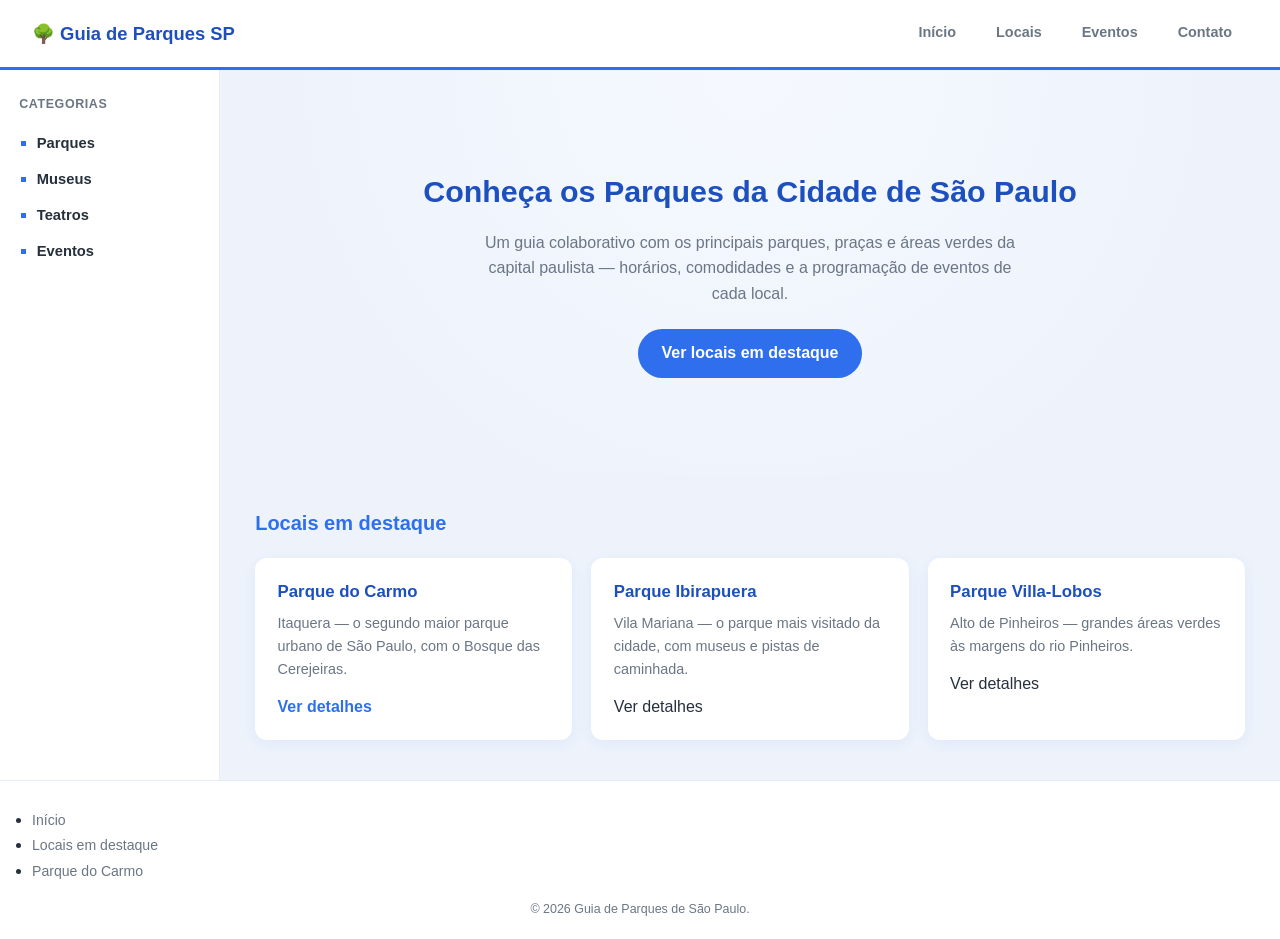
<file: index.html>
<!DOCTYPE html>
<html lang="pt-BR">
<head>
<meta charset="UTF-8">
<meta name="viewport" content="width=device-width, initial-scale=1.0">
<title>Guia de Parques de São Paulo — Início</title>
<link rel="stylesheet" href="style.css">
</head>
<body class="pagina-grade">

  <header class="cabecalho">
    <div class="identidade">
      <a href="index.html">🌳 Guia de Parques SP</a>
    </div>
    <nav aria-label="Menu principal">
      <ul>
        <li><a href="index.html">Início</a></li>
        <li><a href="#locais">Locais</a></li>
        <li><a href="detalhe.html#eventos">Eventos</a></li>
        <li><a href="#rodape">Contato</a></li>
      </ul>
    </nav>
  </header>

  <aside class="lateral">
    <nav aria-label="Categorias de locais">
      <h2>Categorias</h2>
      <ul>
        <li><a href="#locais">Parques</a></li>
        <li><a href="#">Museus</a></li>
        <li><a href="#">Teatros</a></li>
        <li><a href="#">Eventos</a></li>
      </ul>
    </nav>
  </aside>

  <main>

    <section class="hero" id="topo">
      <h1>Conheça os Parques da Cidade de São Paulo</h1>
      <p>
        Um guia colaborativo com os principais parques, praças e áreas verdes
        da capital paulista — horários, comodidades e a programação de
        eventos de cada local.
      </p>
      <a class="botao" href="#locais">Ver locais em destaque</a>
    </section>

    <section class="cards" id="locais" aria-labelledby="titulo-destaques">
      <h2 id="titulo-destaques">Locais em destaque</h2>
      <div class="grade-cards">

        <article class="card">
          <a href="detalhe.html">
            <h3>Parque do Carmo</h3>
            <p>Itaquera — o segundo maior parque urbano de São Paulo, com o Bosque das Cerejeiras.</p>
            <span class="ver-mais">Ver detalhes</span>
          </a>
        </article>

        <article class="card">
          <h3>Parque Ibirapuera</h3>
          <p>Vila Mariana — o parque mais visitado da cidade, com museus e pistas de caminhada.</p>
          <a href="#">Ver detalhes</a>
        </article>

        <article class="card">
          <h3>Parque Villa-Lobos</h3>
          <p>Alto de Pinheiros — grandes áreas verdes às margens do rio Pinheiros.</p>
          <a href="#">Ver detalhes</a>
        </article>

      </div>
    </section>

  </main>

  <footer class="rodape" id="rodape">
    <nav class="menu-vertical" aria-label="Links do rodapé">
      <ul>
        <li><a href="index.html">Início</a></li>
        <li><a href="#locais">Locais em destaque</a></li>
        <li><a href="detalhe.html">Parque do Carmo</a></li>
      </ul>
    </nav>
    <p>&copy; 2026 Guia de Parques de São Paulo.</p>
  </footer>

</body>
</html>
</file>
<file: style.css>
/* ===========================================================
   Guia de Parques de São Paulo — Folha de estilos externa
   =========================================================== */

:root {
  --azul: #2f6fed;
  --azul-escuro: #1d4fbf;
  --azul-claro: #eaf1fd;
  --texto: #26303d;
  --texto-claro: #6b7685;
  --borda: #e7edf5;
  --fundo-pagina: #eef3fb;
  --fonte-titulo: 'Segoe UI', 'Helvetica Neue', Arial, sans-serif;
  --fonte-corpo: 'Segoe UI', Arial, Helvetica, sans-serif;
}

* { box-sizing: border-box; margin: 0; padding: 0; }

body {
  font-family: var(--fonte-corpo);
  font-size: 16px;
  line-height: 1.6;
  color: var(--texto);
  background-color: var(--fundo-pagina);
  display: flex;
  flex-direction: column;
  min-height: 100vh;
}

/* ===================== Estados de link (usados em todo o site) ===================== */
a:link { color: var(--azul); text-decoration: none; border-bottom: 1px solid transparent; }
a:visited { color: #6b4f8f; }
a:hover { color: var(--azul-escuro); border-bottom-color: var(--azul-escuro); }
a:focus { outline: 2px solid var(--azul); outline-offset: 3px; }

/* ===================== Cabeçalho (Flexbox: identidade à esquerda, menu à direita) ===================== */
header.cabecalho {
  display: flex;
  flex-direction: column;      /* base (celular): identidade em cima, menu embaixo */
  align-items: flex-start;
  gap: 0.4rem;
  background-color: #ffffff;
  padding: 0.8rem 1.2rem;
  border-bottom: 3px solid var(--azul);   /* separa o cabeçalho do resto da página */
  box-shadow: 0 2px 12px rgba(47, 111, 237, 0.08);
}

header.cabecalho .identidade {
  flex-shrink: 0;              /* a identidade nunca é espremida pelo menu */
}

header.cabecalho .identidade a {
  font-family: var(--fonte-titulo);
  font-weight: 700;
  font-size: 1.15rem;
  color: var(--azul-escuro);
  border-bottom: none;
}

header.cabecalho nav ul {
  list-style-type: none;
  display: flex;
  flex-wrap: wrap;
  gap: 0.25rem;
}

header.cabecalho nav a {
  display: block;
  padding: 0.5rem 1rem;
  border-radius: 8px;
  color: var(--texto-claro);
  font-size: 0.9rem;
  font-weight: 600;
  border-bottom: 2px solid transparent;
}

header.cabecalho nav a:visited { color: var(--texto-claro); }
header.cabecalho nav a:hover { color: var(--azul); background-color: var(--azul-claro); border-bottom-color: var(--azul); }
header.cabecalho nav a:focus { outline: 2px solid var(--azul); outline-offset: 2px; }

/* ===================== Lateral (aside de categorias — só na página inicial) ===================== */
aside.lateral {
  background-color: #ffffff;
  border-bottom: 1px solid var(--borda);   /* base: faixa abaixo do cabeçalho */
  padding: 1rem 1.2rem;
}

aside.lateral h2 {
  font-size: 0.78rem;
  text-transform: uppercase;
  letter-spacing: 0.6px;
  color: var(--texto-claro);
  margin-bottom: 0.9rem;
}

aside.lateral ul {
  list-style-type: square;
  padding-left: 1.1rem;
  display: flex;               /* base: categorias em linha, quebrando quando faltar espaço */
  flex-wrap: wrap;
  gap: 0.4rem 1.6rem;
}

aside.lateral li::marker { color: var(--azul); }

aside.lateral a {
  color: var(--texto);
  font-size: 0.92rem;
  font-weight: 600;
}

aside.lateral a:visited { color: var(--texto); }
aside.lateral a:hover { color: var(--azul); }
aside.lateral a:focus { outline: 2px solid var(--azul); outline-offset: 2px; }

/* ===================== Grade da página inicial (index.html) =====================
   Base (celular): uma coluna só. minmax(0, 1fr) impede que conteúdo largo empurre a página. */
body.pagina-grade {
  display: grid;
  grid-template-areas:
    "cabecalho"
    "lateral"
    "conteudo"
    "rodape";
  grid-template-columns: minmax(0, 1fr);
  grid-template-rows: auto auto 1fr auto;
  min-height: 100vh;
}

body.pagina-grade > header.cabecalho { grid-area: cabecalho; }
body.pagina-grade > aside.lateral    { grid-area: lateral; }
body.pagina-grade > main             { grid-area: conteudo; }
body.pagina-grade > footer.rodape    { grid-area: rodape; }

/* ===================== Hero e cards (index.html) ===================== */
.hero {
  display: flex;
  flex-direction: column;
  justify-content: center;
  align-items: center;
  text-align: center;
  min-height: 45vh;
  padding: 2.5rem 1.5rem;
  background: radial-gradient(circle at top, #f5f9ff 0%, var(--fundo-pagina) 70%);
}

.hero h1 {
  font-family: var(--fonte-titulo);
  font-size: 1.9rem;
  color: var(--azul-escuro);
  margin-bottom: 0.9rem;
}

.hero p {
  max-width: 560px;
  color: var(--texto-claro);
  margin-bottom: 1.4rem;
}

.botao {
  display: inline-block;
  background-color: var(--azul);
  color: #ffffff;
  padding: 0.7rem 1.5rem;
  border-radius: 999px;
  font-weight: 600;
  border-bottom: none;
}

.botao:link, .botao:visited { color: #ffffff; }   /* a:link (mais específico) deixava o texto azul sobre azul */
.botao:hover { background-color: var(--azul-escuro); color: #ffffff; }
.botao:focus { outline: 2px solid var(--azul-escuro); outline-offset: 3px; }

.cards { padding: 1.5rem 1rem 2rem; }

.cards h2 {
  font-family: var(--fonte-titulo);
  color: var(--azul);
  font-size: 1.25rem;
  margin-bottom: 1.2rem;
}

/* INTRÍNSECA: o número de colunas de cards segue o espaço disponível.
   min(100%, 15rem) garante que um card nunca seja mais largo que a tela. */
.grade-cards {
  display: grid;
  grid-template-columns: repeat(auto-fit, minmax(min(100%, 15rem), 1fr));
  gap: 1.2rem;
}

.card {
  background-color: #ffffff;
  border-radius: 12px;
  padding: 1.3rem 1.4rem;
  box-shadow: 0 4px 16px rgba(47, 111, 237, 0.08);
}

.card h3 { color: var(--azul-escuro); margin-bottom: 0.4rem; font-size: 1.05rem; }
.card p { color: var(--texto-claro); font-size: 0.9rem; margin-bottom: 0.8rem; }
.card a { font-weight: 600; }

/* Card com página: o <a> envolve o conteúdo e ocupa o card inteiro (área de clique = card) */
.card > a {
  display: block;
  margin: -1.3rem -1.4rem;
  padding: 1.3rem 1.4rem;
  border-radius: 12px;
  border-bottom: none;
  font-weight: 400;
}
.card > a:link, .card > a:visited { color: inherit; }
.card > a:hover { background-color: var(--azul-claro); border-bottom: none; }
.card > a:focus { outline-offset: -2px; }
.card .ver-mais { color: var(--azul); font-weight: 600; }
.card > a:hover .ver-mais { text-decoration: underline; }

/* ===================== Conteúdo de detalhe.html ===================== */
main.conteudo-detalhe {
  max-width: 780px;
  margin: 0 auto;
  width: 100%;
  padding: 1rem;
  display: flex;
  flex-direction: column;
  gap: 1.5rem;
}

main.conteudo-detalhe section {
  background-color: #ffffff;
  border-radius: 14px;
  padding: 1.2rem;
  box-shadow: 0 4px 20px rgba(47, 111, 237, 0.08);
}

main.conteudo-detalhe section h2 {
  font-family: var(--fonte-titulo);
  font-size: 1.15rem;
  font-weight: 700;
  color: var(--azul);
  margin-bottom: 0.9rem;
}

.legenda { font-size: 0.82rem; color: var(--texto-claro); margin-bottom: 1rem; margin-top: -0.4rem; }

#sobre-local p { font-size: 0.95rem; margin-bottom: 1rem; }

figure { margin: 0 0 1rem 0; }
figure img { width: 100%; max-height: 280px; object-fit: cover; border-radius: 10px; display: block; }
figcaption { font-size: 0.8rem; color: var(--texto-claro); font-style: italic; margin-top: 0.4rem; text-align: center; }

.citacao {
  display: flex;
  align-items: flex-start;
  gap: 0.7rem;
  background-color: var(--azul-claro);
  border-left: 3px solid var(--azul);
  border-radius: 8px;
  padding: 0.9rem 1.1rem;
}
.citacao p { font-style: italic; font-size: 0.88rem; color: var(--azul-escuro); }

/* ===================== Tabelas =====================
   DELIBERADA: no celular a tabela vira lista de "fichas" (cada linha um bloco);
   os rótulos das colunas vêm de ::before (só CSS). A partir do breakpoint volta a ser tabela. */
table { width: 100%; font-size: 0.88rem; }
table, tbody, tr, td { display: block; }
thead { position: absolute; left: -9999px; }   /* some da tela, continua para leitor de tela */
caption { display: block; text-align: left; margin-top: 0.7rem; font-size: 0.78rem; color: var(--texto-claro); font-style: italic; caption-side: bottom; }
tbody tr { padding: 0.6rem 0.9rem; border-bottom: 1px solid var(--borda); overflow-wrap: anywhere; }
tbody td { padding: 0.15rem 0; }
tbody td:first-child { font-weight: 700; color: var(--azul-escuro); }
tbody td + td::before { display: block; font-size: 0.72rem; color: var(--texto-claro); font-weight: 400; }
#informacoes td:nth-child(2)::before { content: "Detalhe"; }
#informacoes td:nth-child(3)::before { content: "Observação"; }
#eventos td:nth-child(2)::before { content: "Evento"; }
#eventos td:nth-child(3)::before { content: "Horário"; }
#eventos td:nth-child(4)::before { content: "Ingresso"; }
tbody tr:nth-child(even) { background-color: #f6f9fe; }
tbody tr:nth-child(odd) { background-color: #ffffff; }
tbody tr:hover { background-color: var(--azul-claro); }
tbody td.detalhe { color: var(--azul); font-weight: 600; }

/* ===================== Listas (comodidades e contato) ===================== */
.lista-comodidades {
  list-style-type: square;
  padding-left: 1.4rem;
  columns: auto 14rem;   /* INTRÍNSECA: o número de colunas segue a largura (14rem por coluna) */
  column-gap: 2rem;
}
.lista-comodidades li { font-size: 0.9rem; margin-bottom: 0.5rem; break-inside: avoid; }
.lista-comodidades li::marker { color: var(--azul); font-size: 1rem; }

.info-contato { list-style-type: none; font-size: 0.9rem; }
.info-contato li { padding: 0.5rem 0; border-bottom: 1px dashed var(--borda); overflow-wrap: anywhere; }
.info-contato li:last-child { border-bottom: none; }
.info-contato .rotulo { font-weight: 600; display: block; }   /* base: rótulo em cima do valor */

/* ===================== Rodapé ===================== */
footer.rodape {
  background-color: #ffffff;
  border-top: 1px solid var(--borda);
  padding: 1.4rem 1.2rem 1.2rem;
}

.menu-vertical {
  display: flex;
  flex-direction: column;
  gap: 0.4rem;
  margin-bottom: 1rem;
}
.menu-vertical a { color: var(--texto-claro); font-size: 0.88rem; }
.menu-vertical a:visited { color: var(--texto-claro); }
.menu-vertical a:hover { color: var(--azul); }
.menu-vertical a:focus { outline: 2px solid var(--azul); outline-offset: 2px; }

footer.rodape > p { font-size: 0.78rem; color: var(--texto-claro); text-align: center; }

/* ===================== Ajustes para telas maiores (mobile-first: só min-width) =====================
   Breakpoints escolhidos por observação (ver REGISTRO.md), não por tabela de aparelhos. */

/* 30em (480px): tabelas voltam a ser tabelas e contato mostra rótulo + valor lado a lado.
   Observado: a tabela de eventos como tabela estoura a partir de ~420px; 480px dá folga. */
@media (min-width: 30em) {
  footer.rodape { padding: 1.6rem 2rem 1.2rem; }
  .cards { padding: 2rem 2.2rem 2.5rem; }
  main.conteudo-detalhe { padding: 1.8rem 1.2rem; }
  main.conteudo-detalhe section { padding: 1.6rem 1.8rem; }

  table { display: table; border-collapse: collapse; border-radius: 8px; overflow: hidden; }
  thead { display: table-header-group; position: static; }
  tbody { display: table-row-group; }
  tr { display: table-row; }
  tbody tr { padding: 0; overflow-wrap: normal; }
  tbody td { display: table-cell; padding: 0.65rem 0.9rem; border-bottom: 1px solid var(--borda); }
  tbody td:first-child { font-weight: 400; color: inherit; }
  tbody td + td::before { content: none !important; }
  caption { display: table-caption; }
  thead th { background-color: var(--azul); color: #ffffff; text-align: left; padding: 0.65rem 0.9rem; font-weight: 600; }
  thead th:first-child { border-top-left-radius: 8px; }
  thead th:last-child { border-top-right-radius: 8px; }

  .info-contato .rotulo { display: inline-block; min-width: 90px; }
}

/* 40em (640px): cabeçalho em linha (identidade à esquerda, menu à direita).
   Observado: o menu da home só cabe numa linha ao lado da identidade a partir de ~640px. */
@media (min-width: 40em) {
  header.cabecalho { flex-direction: row; justify-content: space-between; align-items: center; flex-wrap: wrap; gap: 0.5rem 2rem; padding: 0.8rem 2rem; }
  header.cabecalho nav ul { gap: 0.5rem; }
}

/* 50em (800px): lateral da home passa para o lado do conteúdo.
   Observado: com a lateral (220px) ao lado, 2 cards de 15rem só cabem a partir de ~800px. */
@media (min-width: 50em) {
  body.pagina-grade {
    grid-template-areas:
      "cabecalho cabecalho"
      "lateral   conteudo"
      "rodape    rodape";
    grid-template-columns: 220px minmax(0, 1fr);
  }
  aside.lateral { border-bottom: none; border-right: 1px solid var(--borda); padding: 1.6rem 1.2rem; }
  aside.lateral ul { display: block; }
  aside.lateral li { margin-bottom: 0.65rem; }
}
</file>
